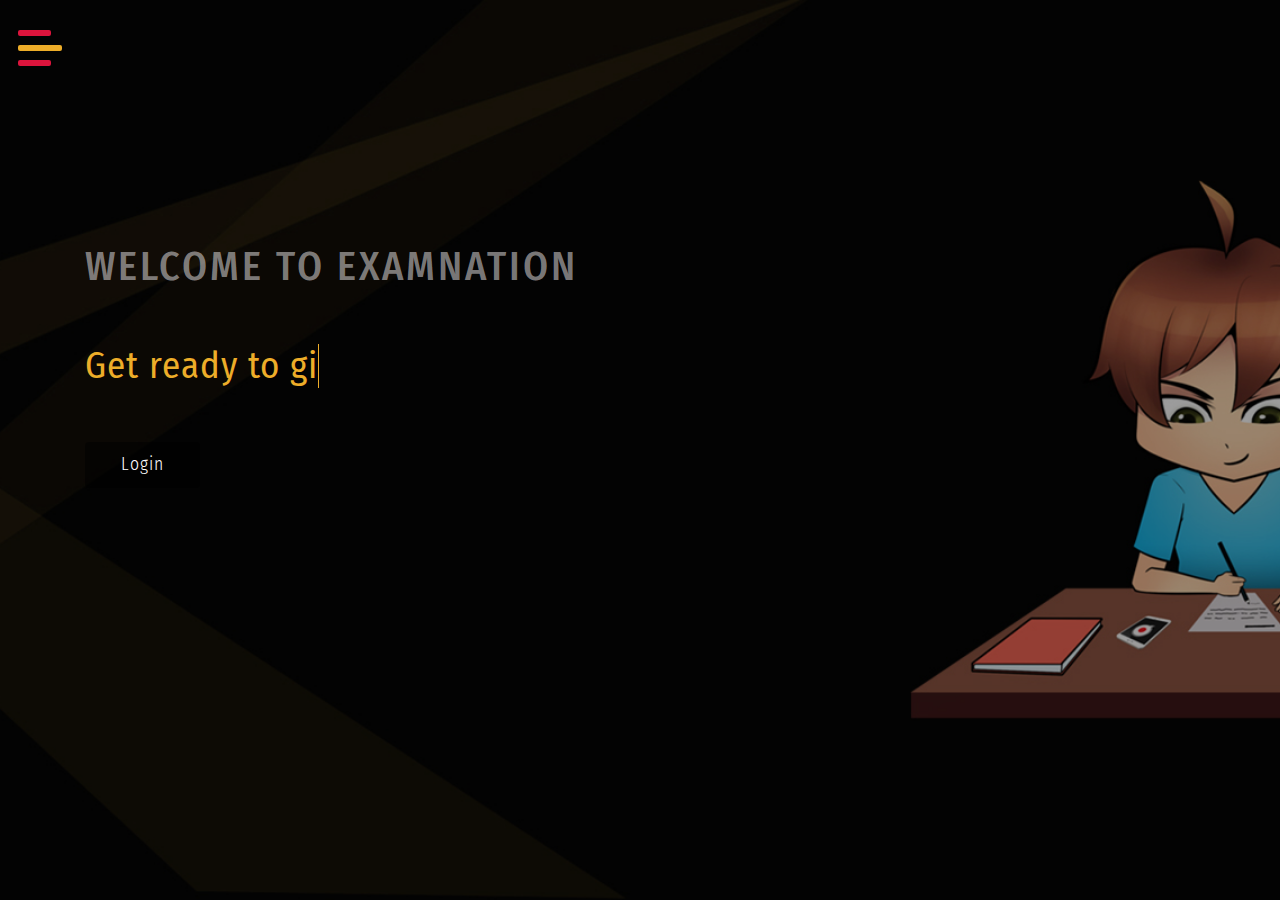
<file: index.html>
<!DOCTYPE html>
<html lang="zxx">

<head>
    <title>ExamNation</title>
    <link rel = "icon" href = "https://img.icons8.com/officel/16/000000/test-passed.png" type = "image/x-icon">
    <meta name="viewport" content="width=device-width, initial-scale=1">
    <meta charset="utf-8" />
    <script>
        addEventListener("load", function () {
            setTimeout(hideURLbar, 0);
        }, false);

        function hideURLbar() {
            window.scrollTo(0, 1);
        }
    </script>
    <!-- Custom Theme files -->
    <link href="css/bootstrap.css" type="text/css" rel="stylesheet" media="all">
    <link href="css/style.css" type="text/css" rel="stylesheet" media="all">
    <!-- nav -->
    <link href="css/menufullpage.css" rel="stylesheet">
    <!-- font-awesome icons -->
    <link href="css/fontawesome-all.min.css" rel="stylesheet">
    <!-- //Custom Theme files -->
    <!-- online-fonts -->
    <link href="//fonts.googleapis.com/css?family=Fira+Sans+Condensed:100,100i,200,200i,300,300i,400,400i,500,500i,600,600i,700,700i,800,800i,900,900i"
        rel="stylesheet">
    <!-- //online-fonts -->
</head>

<body>
    <!-- header -->
    <header>
        <!--nav -->
        <a href="#menu" class="menu-link">
            <span>toggle menu</span>
        </a>
        <nav id="menu" class="panel">
            <ul>
                <li>
                    <a href="index.html" class="active">Home</a>
                </li>
                <li>
                    <a href="student_dashboard.html">Student Home</a>
                </li>
                <li>
                    <a href="faculty_dashboard.html">Faculty Home</a>
                </li>
                <li>
                    <a href="login.html">Login</a>
                </li>
            </ul>
        </nav>
        <!-- //nav -->
        <!-- logo -->
        <!-- //logo -->
    </header>
    <!-- //header -->
    <!-- banner -->
    <section class="slide-wrapper">
        <!-- banner slide -->
        <div class="agile_banner bg1">
            <div class="layer">
                <div class="container">
                    <div class="banner_text_wthree">
                        <div class="d-flex">
                            <h1>welcome to </h1>
                            <h2>&nbsp;ExamNation</h2>
                        </div>
                        <div id="text" class="banner_text_w3ls my-md-5 my-3"></div>
                        <ul class="list-inline bnr_list_w3">
                            <li class="list-inline-item">
                                <a class="btn  text-white  scroll" href="login.html">Login</a>
                            </li>
                        </ul>
                    </div>
                </div>
            </div>
        </div>
    </section>
    <!-- //banner-->
    <!-- js -->
    <script src="js/jquery-2.2.3.min.js"></script>
    <!-- //js -->
    <!-- few java snippets-->
    <script src="js/strive.js"></script>
    <!-- banner text animation -->
       <script>
        //text effect

        document.addEventListener('DOMContentLoaded', function (event) {

            var dataText = [
                "Get ready to give exam online!",
                "Online Exam Portal",
                "Simple and Intractive",
                "Login to Continue !"
            ];

            // type one text in the typwriter
            // keeps calling itself until the text is finished
            function typeWriter(text, i, fnCallback) {
                // chekc if text isn't finished yet
                if (i < (text.length)) {
                    // add next character to h1
                    document.getElementById("text").innerHTML = text.substring(0, i + 1) +
                        '<span aria-hidden="true" class="banner_text_w3ls"></span>';

                    // wait for a while and call this function again for next character
                    setTimeout(function () {
                        typeWriter(text, i + 1, fnCallback)
                    }, 50);
                }
                // text finished, call callback if there is a callback function
                else if (typeof fnCallback == 'function') {
                    // call callback after timeout
                    setTimeout(fnCallback, 1000);
                }
            }
            // start a typewriter animation for a text in the dataText array
            function StartTextAnimation(i) {
                // check if dataText[i] exists
                if (i < dataText[i].length) {
                    // text exists! start typewriter animation
                    typeWriter(dataText[i], 0, function () {
                        // after callback (and whole text has been animated), start next text
                        StartTextAnimation(i + 1);
                    });
                }
            }
            // start the text animation
            StartTextAnimation(0);
        });
    </script>

    <!-- //banner text animation -->
    <!-- nav -->
    <script src="js/menuFullpage.min.js"></script>
    <!-- //nav -->
    <!-- smooth scroll -->
    <script src="js/SmoothScroll.min.js "></script>
    <!-- Bootstrap Core JavaScript -->
    <script src="js/bootstrap.js"></script>
</body>

</html>
</file>
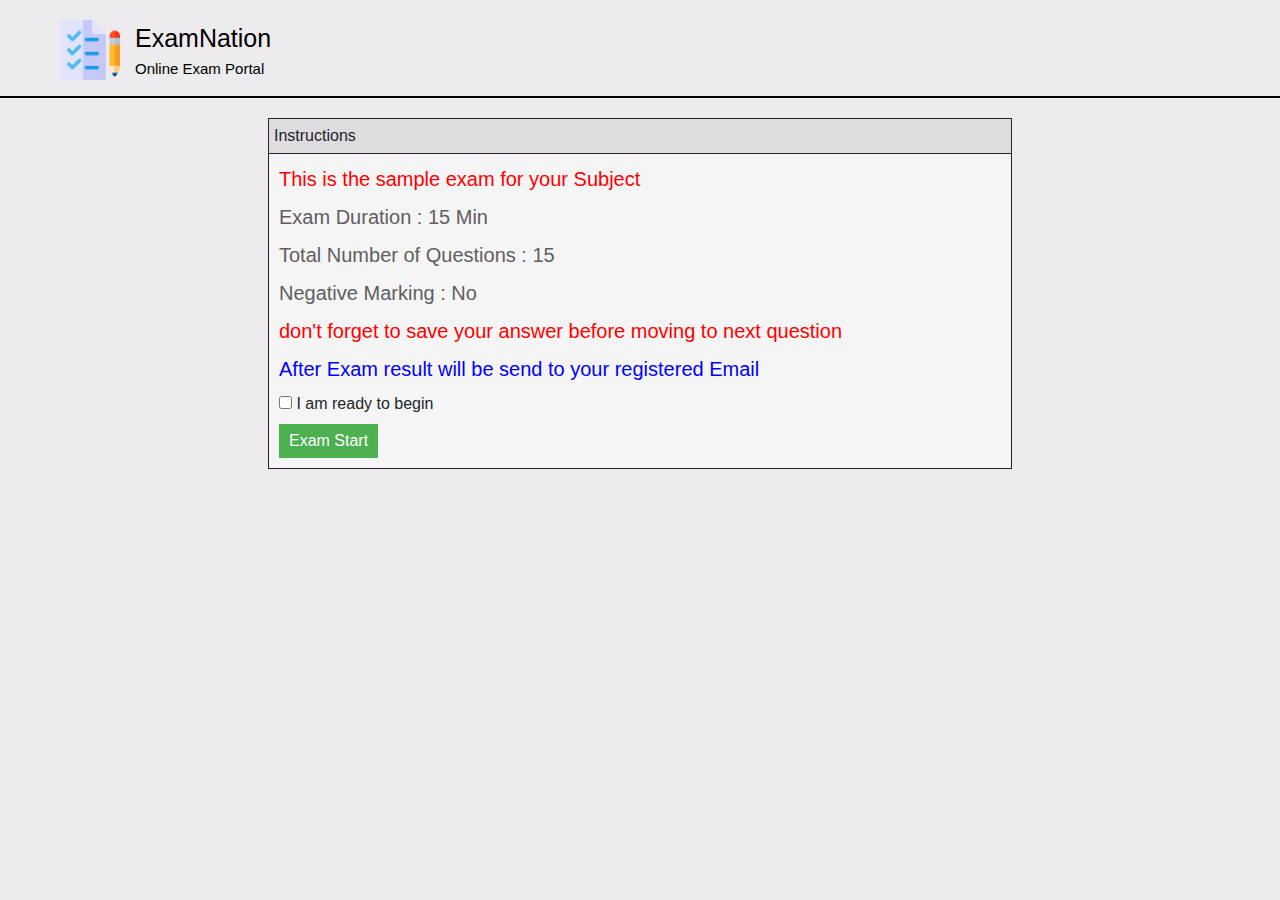
<file: exams/instructions/index.html>
<!DOCTYPE html>
<html>

<head>
    <meta charset="utf-8">
    <meta name="viewport" content="width=device-width, initial-scale=1.0, shrink-to-fit=no">
    <title>Instructions - ExamNation</title>
    <link rel = "icon" href = "https://img.icons8.com/officel/16/000000/test-passed.png" type = "image/x-icon">
    <script src="https://ajax.googleapis.com/ajax/libs/jquery/3.3.1/jquery.min.js"></script>
    <link rel="stylesheet" href="assets/bootstrap/css/bootstrap.min.css">
    <link rel="stylesheet" href="assets/css/styles.css">
</head>
<body>
    <div class="nav">
        <img src="assets/img/exam.png"/>
        <a href="#">ExamNation <p>Online Exam Portal</p></a>
    </div>
    <div class="bar-line"></div>
    <div class="main-view">
        <div class="elements">
            <div class="top-content">
                <label>Instructions</label>
            </div>
            <div class="bottom-content">
                <div class="items">
                    <label class="warning">This is the sample exam for your Subject</label>
                    <br>
                    <label class="text">Exam Duration : 15 Min</label><br>
                    <label class="text">Total Number of Questions : 15</label><br>
                    <label class="text">Negative Marking : No</label><br>
                    <label class="warning">don't forget to save your answer before moving to next question</label><br>
                    <label class="confirm">After Exam result will be send to your registered Email</label><br>
                    <input type="checkbox" name="checkbox" class="check-box">
                    <label for="checkbox" class="text-checkbox">I am ready to begin</label><br>
                    <button type="submit" class="exam-start" id="btn">Exam Start</button>
                </div>

            </div>
        </div>
    </div>
    <script>
                $(document).ready(function() {
                    $("#btn").click(function() {
                        if ($("input[type=checkbox]").is(
                          ":checked")) {
                            window.location = "../start/index.html";
                        } else {
                            alert("Please agree the statement !");
                        }
                    });
                });

    </script>
    <script src="assets/js/jquery.min.js"></script>
    <script src="assets/bootstrap/js/bootstrap.min.js"></script>
</body>

</html>
</file>
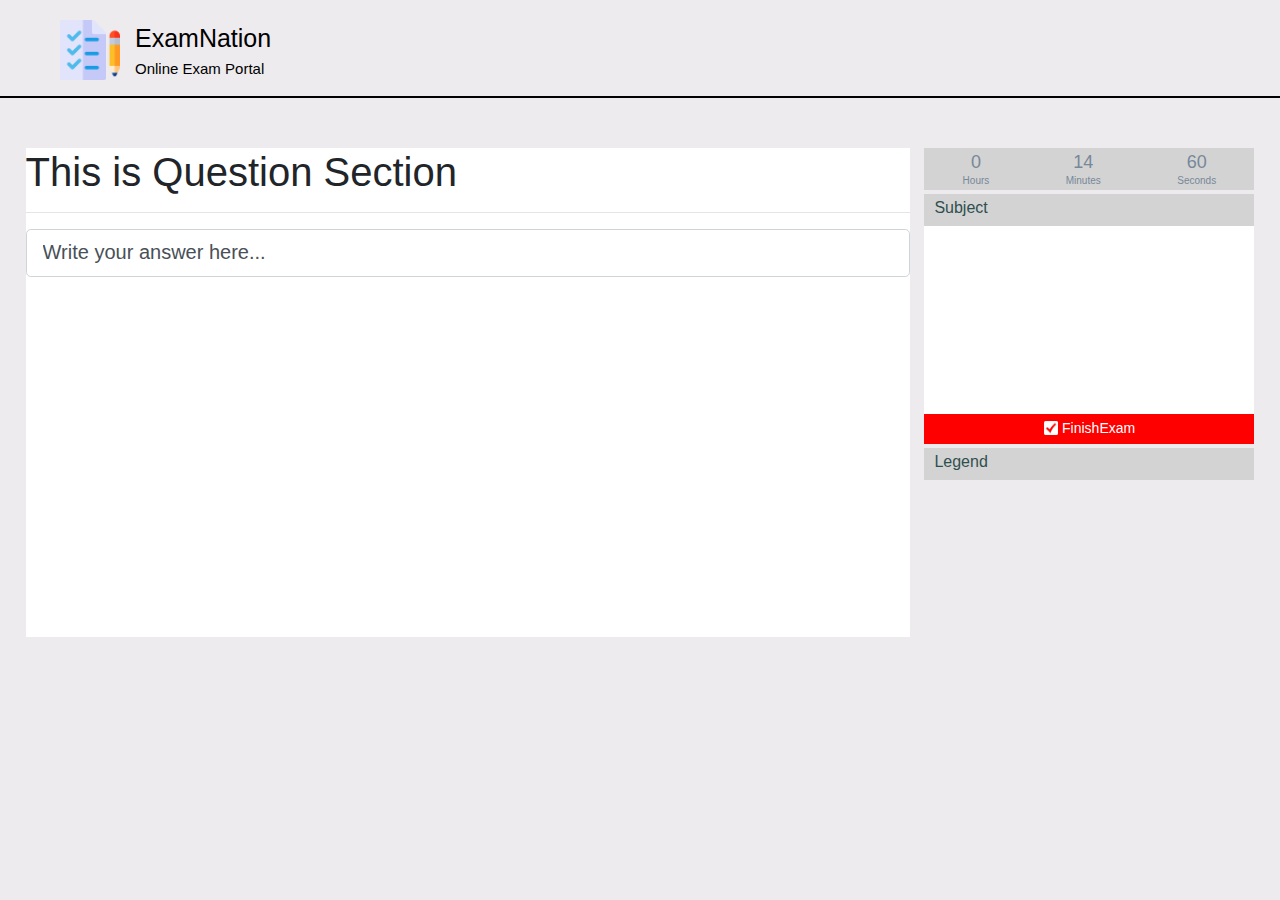
<file: exams/start/index.html>
<!DOCTYPE html>
<html>

<head runat="server">
    <meta charset="utf-8">
    <meta name="viewport" content="width=device-width, initial-scale=1.0, shrink-to-fit=no">
    <title>Exam - ExamNation</title>
    <link rel = "icon" href = "https://img.icons8.com/officel/16/000000/test-passed.png" type = "image/x-icon">
    <script src="https://ajax.googleapis.com/ajax/libs/jquery/3.3.1/jquery.min.js"></script>
    <link rel="stylesheet" href="assets/bootstrap/css/bootstrap.min.css">
    <link rel="stylesheet" href="assets/css/styles.css">
</head>
<body onload="f2()">
    <div class="nav">
        <img src="assets/img/exam.png"/>
        <a href="#">ExamNation <p>Online Exam Portal</p></a>
    </div>
    <div class="bar-line"></div>
    <main>
        <div class="div-left">
           <div class="upper-left-div">
        <h1>This is Question Section</h1>
      </div>
      <hr style="border-decoration:none">
      <div class="lower-left-div">

        <div class="input-group input-group-lg">

          <input type="text" class="form-control" value="Write your answer here..." aria-label="Sizing example input" aria-describedby="inputGroup-sizing-lg">
        </div>
      </div>

        </div>

        <div class="div-right1">
            <div class="time-var">0</div>
            <div class="time-var" id="min-field">0</div>
            <div class="time-var" id="sec-field">0</div>
            <div class="time-case">Hours</div>
            <div class="time-case">Minutes</div>
            <div class="time-case">Seconds</div>
        </div>

        <div class="div-right2">
            <div class="head-labels">
                <label>Subject</label>
            </div>
            <div class="contents">

            </div>
            <div class="exam-submit">
                <img src="assets/img/icon_check.png">
                <label>FinishExam</label>
            </div>
        </div>

        <div class="div-right3">

            <div class="head-labels">
                <label>Legend</label>
            </div>

            <div class="cam-area">
	           <video autoplay="true" id="videoElement"></video>
            </div>
        </div>
    </main>

    <script src="assets/js/main.js"></script>
    <script src="assets/js/jquery.min.js"></script>
    <script src="assets/bootstrap/js/bootstrap.min.js"></script>

</body>

</html>
</file>
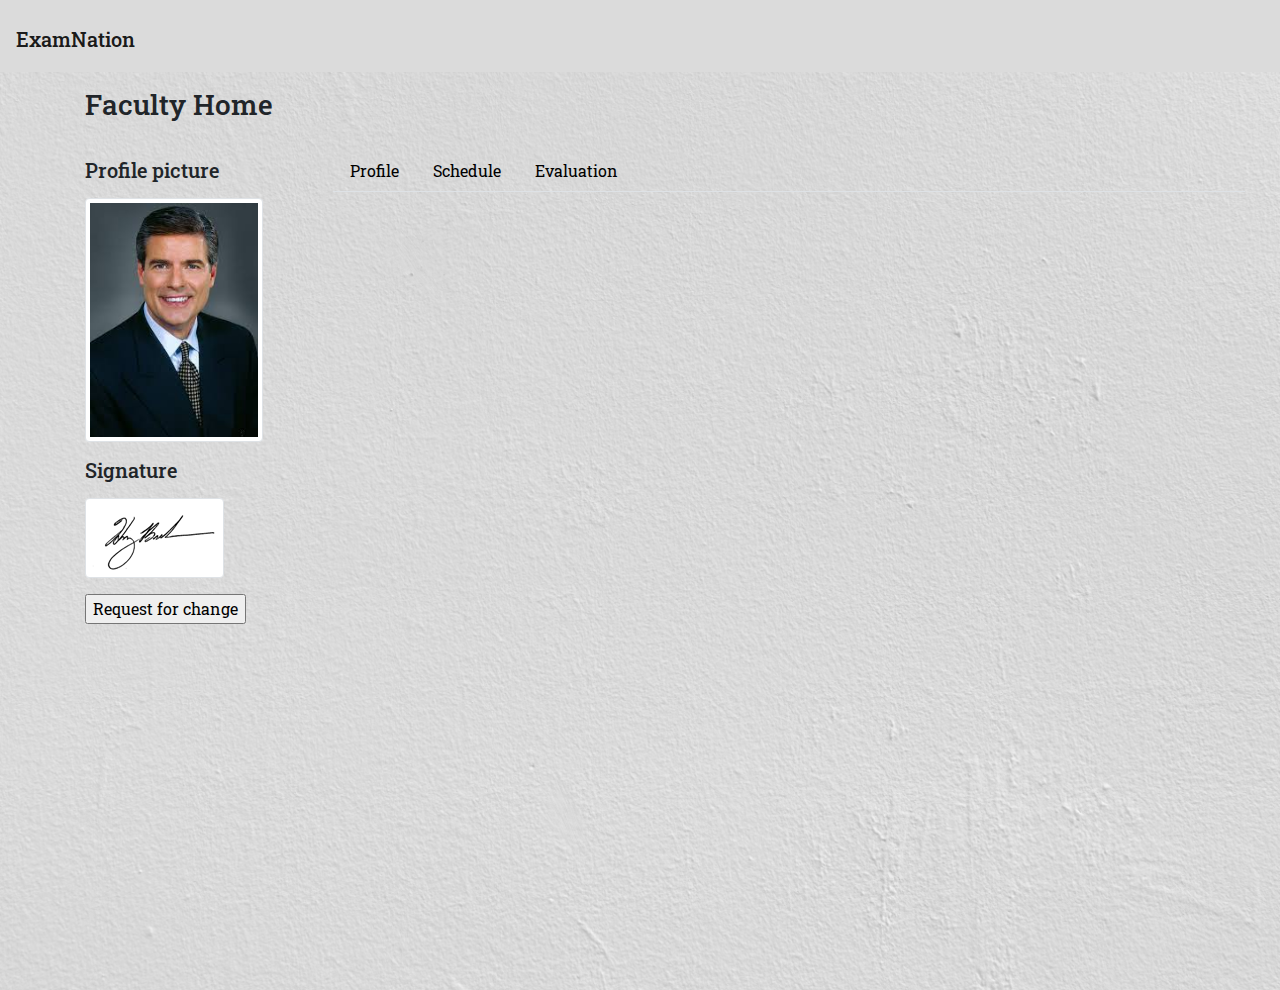
<file: faculty_dashboard.html>
<!DOCTYPE html>
<html lang="en" dir="ltr">
  <head>
    <meta charset="utf-8">
    <title>Faculty Home</title>
    <link href="https://fonts.googleapis.com/css2?family=Roboto+Slab:wght@900&display=swap" rel="stylesheet">
    <link rel="stylesheet" href="https://stackpath.bootstrapcdn.com/bootstrap/4.4.1/css/bootstrap.min.css" integrity="sha384-Vkoo8x4CGsO3+Hhxv8T/Q5PaXtkKtu6ug5TOeNV6gBiFeWPGFN9MuhOf23Q9Ifjh" crossorigin="anonymous">
  </head>
  <style media="screen">
  .bgimg{
    background: url(img/bg_all.jpg);
    width: 100%;
    height: 110%;
    background-position: center;
    background-size: cover;
    position: absolute;
    background-repeat: no-repeat;
  }
  body{

      font-family: 'Roboto Slab', serif;

    }
    .Change_Request{
    margin-top: 50px;

    }
    .img-thumbnail{
      margin-bottom: 100px;

    }
    h5{
      margin-top: 1000px;
    margin-bottom: 20px;

    }
  </style>
  <body>
    <div class="bgimg">
      <div class="header" >
        <nav class="navbar navbar-expand-lg navbar-light" style="background-color:#dbdbdb">
          <h1><a class="navbar-brand" href="index.html">ExamNation</a></h1>
        </nav>

      </div>
      <div class="copy-container mb-2 mt-3" style="margin-left:85px">
        <h3 >Faculty Home</h3>
      </div>

      <div class="full-container bg-transparent ">
        <div class="row">
          <div class="left-container bg-transparent col-lg-3 " style="padding:20px 50px 20px 100px">
            <h5 class="mb-2 mt-2">Profile picture</h5>
            <img src="img/picture image.jpg" alt="..." class="img-thumbnail mb-2 mt-2">

            <h5 class="mb-2 mt-2">Signature</h5>

            <img  src="img/sign.png" alt="..." class="img-thumbnail mb-2 mt-2">
              <br>
            <input class="Change_Request md-2 mt-2" type="submit" value= "Request for change">
          </div>
          <div class="right-container bg-transparent col-lg-9 " style="padding:20px 50px 20px 20px">
            <ul class="nav nav-tabs">
              <li class="nav-item">
                <a class="nav-link " id="profile-tab" data-toggle="tab" href="#profile" role="tab" aria-controls="profile" aria-selected="false" style="color:black;">Profile</a>
              </li>
              <li class="nav-item">
                <a class="nav-link" id="schedule-tab" data-toggle="tab" href="#schedule" role="tab" aria-controls="schedule" aria-selected="false" style="color:black;" >Schedule</a>
              </li>
              <li class="nav-item">
                <a class="nav-link" id="evaluation-tab" data-toggle="tab" href="#evaluation" role="tab" aria-controls="evaluation" aria-selected="false" style="color:black;" >Evaluation</a>
              </li>

            </ul>
            <div class="tab-content">
              <div class="tab-pane fade" id="profile" role="tabpanel" aria-labelledby="profile-tab">this is profile tab</div>
              <div class="tab-pane fade" id="schedule" role="tabpanel" aria-labelledby="schedule-tab"> this is the schedule tab</div>
              <div class="tab-pane fade" id="evaluation" role="tabpanel" aria-labelledby="evaluation-tab"> this is the evaluation tab</div>

            </div>
          </div>

        </div>
      </div>
    </div>





    <script src="https://code.jquery.com/jquery-3.4.1.slim.min.js" integrity="sha384-J6qa4849blE2+poT4WnyKhv5vZF5SrPo0iEjwBvKU7imGFAV0wwj1yYfoRSJoZ+n" crossorigin="anonymous"></script>
    <script src="https://cdn.jsdelivr.net/npm/popper.js@1.16.0/dist/umd/popper.min.js" integrity="sha384-Q6E9RHvbIyZFJoft+2mJbHaEWldlvI9IOYy5n3zV9zzTtmI3UksdQRVvoxMfooAo" crossorigin="anonymous"></script>
    <script src="https://stackpath.bootstrapcdn.com/bootstrap/4.4.1/js/bootstrap.min.js" integrity="sha384-wfSDF2E50Y2D1uUdj0O3uMBJnjuUD4Ih7YwaYd1iqfktj0Uod8GCExl3Og8ifwB6" crossorigin="anonymous"></script>

  </body>
</html>
</file>
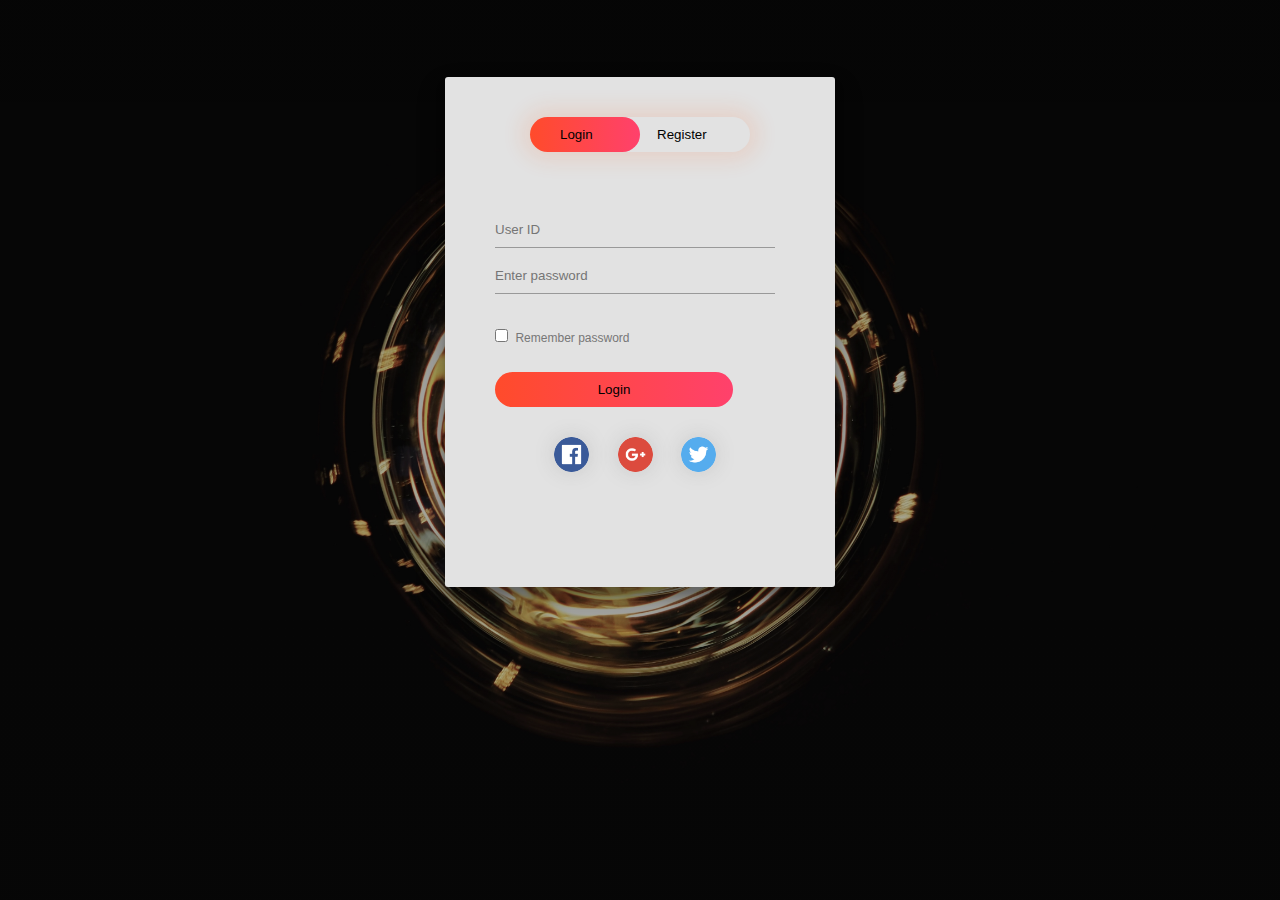
<file: login.html>
<!DOCTYPE html>
<html lang="en" dir="ltr">
  <head>
    <meta charset="utf-8">
    <meta name="viewport" content="width=device-width,initial-scale=1.0">
    <title>Login ExamNation</title>
    <link rel = "icon" href = "https://img.icons8.com/officel/16/000000/test-passed.png" type = "image/x-icon">
    <link rel="stylesheet" href="css/login.css">
  </head>
  <body>
    <div class="main-content">
      <div class="form-box">
        <div class="button-box">
          <div id="btn"></div>
          <button type="button" class="toggle-btn" onclick="login()">Login</button>
          <button type="button" class="toggle-btn" onclick="register()">Register</button>
        </div>

        <form id="login" class="input-group" action="exams/instructions/index.html">
          <input type="text" class="input-field" placeholder="User ID" required>
          <input type="password" class="input-field" placeholder="Enter password" required>
          <input type="checkbox" name="checkbox" class="check-box">
          <label for="checkbox">Remember password</label>
          <button type="submit" class="submit-btn">Login</button>
          <div class="social-icons">
            <img src="img/icon_facebook.png" alt="">
            <img src="img/icon_google.png" alt="">
            <img src="img/icon_twitter.png" alt="">
          </div>
        </form>
        <form id="register" class="input-group" action="login.html">
          <input type="text" class="input-field" placeholder="User ID" required>
          <input type="email" class="input-field" placeholder="Email ID" required>
          <input type="password" class="input-field" placeholder="Enter password" required>
          <input type="checkbox" name="checkbox" class="check-box">
          <label for="checkbox">I agree with the Terms and Conditons</label>
          <button type="submit" class="submit-btn">Register</button>
          <div class="social-icons">
            <img src="img/icon_facebook.png" alt="">
            <img src="img/icon_google.png" alt="">
            <img src="img/icon_twitter.png" alt="">
          </div>
        </form>
      </div>

    </div>

    <script src="js/login.js"></script>
  </body>
</html>
</file>
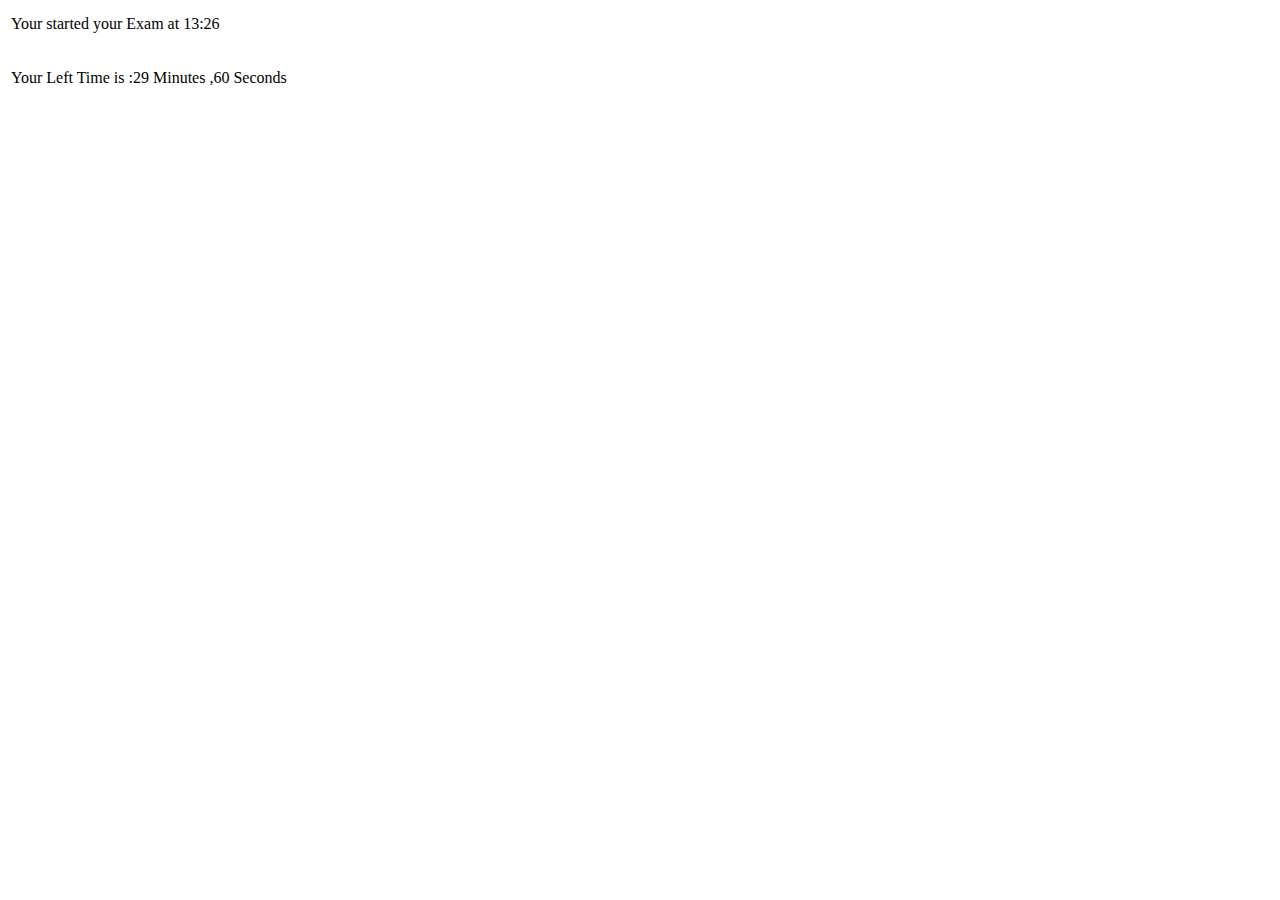
<file: timer.html>
<html xmlns="http://www.w3.org/1999/xhtml">
<head runat="server">
    <title></title>
    <script language ="javascript" >
        var tim;

        var min = 30;
        var sec = 00;
        var f = new Date();
        function f1() {
            f2();
            document.getElementById("starttime").innerHTML = "Your started your Exam at " + f.getHours() + ":" + f.getMinutes();


        }
        function f2() {
            if (parseInt(sec) > 0) {
                sec = parseInt(sec) - 1;
                document.getElementById("showtime").innerHTML = "Your Left Time  is :"+min+" Minutes ," + sec+" Seconds";
                tim = setTimeout("f2()", 1000);
            }
            else {
                if (parseInt(sec) == 0) {
                    min = parseInt(min) - 1;
                    if (parseInt(min) == 0) {
                        clearTimeout(tim);
                        location.href = "default5.aspx";
                    }
                    else {
                        sec = 60;
                        document.getElementById("showtime").innerHTML = "Your Left Time  is :" + min + " Minutes ," + sec + " Seconds";
                        tim = setTimeout("f2()", 1000);
                    }
                }

            }
        }
    </script>
</head>
<body onload="f1()" >
    <form id="form1" runat="server">
    <div>
      <table width="100%" align="center">
        <tr>
          <td colspan="2">
          </td>
        </tr>
        <tr>
          <td>
            <div id="starttime"></div><br />
            <div id="endtime"></div><br />
            <div id="showtime"></div>
          </td>
        </tr>
        <tr>
          <td>

              <br />


          </td>

        </tr>
      </table>
      <br />


    </div>
    </form>
</body>
</html>
</file>
<file: css/style.css>
body {
    margin: 0;
    font-family: 'Fira Sans Condensed', sans-serif;
    background: #fff;
}

body a,
.slider-info a {
    transition: 0.5s all;
    -webkit-transition: 0.5s all;
    -moz-transition: 0.5s all;
    -o-transition: 0.5s all;
    -ms-transition: 0.5s all;
    text-decoration: none;
    outline: none;
}

h1,
h2,
h3,
h4,
h5,
h6 {
    margin: 0;
    font-family: 'Fira Sans Condensed', sans-serif;
}

p {
    margin: 0;
    color: #777;
    font-size: 1em;
    line-height: 1.6;
}

ul {
    margin: 0;
    padding: 0;
}

ul {
    list-style-type: none;
}

body a:hover {
    text-decoration: none;
}

body a:focus {
    outline: none;
    text-decoration: none;
}

/* nav */

header {
    position: relative;
}

.logo_wthree a {
    color: #fff;
    letter-spacing: 1px;
    border: 1px solid transparent;
    position: absolute;
    top: 15px;
    display: block;
    left: 48%;
    text-transform: capitalize;
    width: auto;
    z-index: 1;
}

.logo_wthree a i {
    font-size: 4em;
}

/* /nav */

.block {
    width: 70px;
    display: block;
    height: 2px;
    background: #dba539;
    background: -moz-linear-gradient(-45deg, #e55d87 0%, #5fc3e4 100%);
    background: -webkit-linear-gradient(-45deg, #dba539 0%, #dc143c 100%);
    background: linear-gradient(135deg, #dba539 0%, #dc143c 100%);
}

/* banner */

.layer {
    background: rgba(25, 98, 106, 0.23);
    background: rgba(0, 0, 0, 0.39);
    padding: 19vw 0 0;
    min-height: 100vh;
}

.agile_banner.bg1 {
    background: url(../img/bg.jpg) center no-repeat;
    background-size: cover;
    -webkit-background-size: cover;
    -moz-background-size: cover;
    -o-background-size: cover;
    -ms-background-size: cover;
    background-size: cover;
}

.banner_text_wthree h1,
.banner_text_wthree h2 {
    text-transform: uppercase;
    color: rgba(212, 209, 209, 0.59);
    letter-spacing: 3px;
    font-size: 2.5em;
}

ul.list-inline.bnr_list_w3 li a,
a.btn-slide {
    text-transform: capitalize;
    letter-spacing: 1px;
    font-size: 1.1em;
    background: rgba(0, 0, 0, 0.46);
    padding: 0.5em 2em;
    border: 1px solid transparent;
    font-weight: 300;
}

ul.list-inline.bnr_list_w3 li a:hover,
a.btn-slide:hover {
    -webkit-transition: border 3s ease;
    -moz-transition: border 3s ease;
    -o-transition: border 3s ease;
    -ms-transition: border 3s ease;
    transition: border 3s ease;
    border: 1px solid #fff;
}

.bg-dark {
    background-color: #171209 !important;
}

/* //banner */

/* type writer */

#text {
    font-size: 2.3em;
    color: #edad29;
    letter-spacing: 1px;
}

span.banner_text_w3ls {
    border-right: .05em solid;
    animation: caret 1s steps(1) infinite;
}

@keyframes caret {
    50% {
        border-color: transparent;
    }
}

/* -- Responsive code -- */
@media screen and (max-width: 1280px) {
    #menu ul {
        margin-top: 100px;
    }
}
@media screen and (max-width: 900px) {
    h1.sec-title-w3 {
        letter-spacing: 1px;
    }
    .checkbox-label {
        padding: 15px 0;
    }
    .icon i {
        width: 50px;
        height: 50px;
        line-height: 50px;
    }
    .layer {
        padding: 26vw 0 0;
    }
    .agile_banner.bg1 {
        background-position: right;
    }
}

@media screen and (max-width: 800px) {
    .profile-title {
        font-size: 3.2em;
        top: 12%;
    }
    .banner_text_wthree h1,
    .banner_text_wthree h2 {
        letter-spacing: 1px;
        font-size: 2.2em;
    }
}

@media screen and (max-width: 768px) {
    #text {
        font-size: 2em;
    }
}
/* -- //Responsive code -- */
</file>
<file: css/menufullpage.css>
/* ==========================
   MENU FULLPAGE CSS
========================== */

.panel {
    position: fixed;
    left: -100%;
    /*left or right and the width of your navigation panel*/
    width: 100%;
    /*should match the above value*/
}

.menu-link i {
    text-decoration: none;
    font-size: 40px;
    color: #fff;
}

#menu {
    background: rgba(33, 33, 33, 0.6);
    z-index: 998;
}

#menu ul {
    margin-top: 150px;
}

#menu li {
    text-align: center;
    transition: all 0.4s ease;
    padding: 20px 0;
}

#menu li a {
    color: #fff;
    font-size: 23px;
    letter-spacing: 1px;
    text-decoration: none;
    text-transform: uppercase;
    padding: 20px 0;
}

#menu li a.active {
    color: #edad29;
}

#menu li a:hover {
    color: #edad29;
}

.menu-link {
    z-index: 999;
    display: block;
    position: fixed;
    top: 0;
    left: 0;
    overflow: hidden;
    margin: 0;
    padding: 0;
    width: 80px;
    height: 80px;
    font-size: 0;
    text-indent: -9999px;
    -webkit-appearance: none;
    -moz-appearance: none;
    appearance: none;
    box-shadow: none;
    border-radius: none;
    border: none;
    cursor: pointer;
    -webkit-transition: background 0.3s;
    transition: background 0.3s;
    background-color: transparent;
}

.menu-link:focus {
    outline: none;
}

.menu-link span {
    display: block;
    position: absolute;
    top: 45px;
    left: 18px;
    right: 18px;
    height: 6px;
    border-radius: 2px;
    background: #edad29;
    -webkit-transition: background 0 0.3s;
    transition: background 0 0.3s;
}

.menu-link span::before,
.menu-link span::after {
    position: absolute;
    display: block;
    left: 0;
    width: 76%;
    height: 6px;
    border-radius: 2px;
    background-color: #dc143c;
    content: "";
    -webkit-transition-duration: 0.3s, 0.3s;
    transition-duration: 0.3s, 0.3s;
    -webkit-transition-delay: 0.3s, 0;
    transition-delay: 0.3s, 0;
}

.menu-link span::before {
    top: -15px;
    -webkit-transition-property: top, -webkit-transform;
    transition-property: top, transform;
}

.menu-link span::after {
    bottom: -15px;
    -webkit-transition-property: bottom, -webkit-transform;
    transition-property: bottom, transform;
}

/* active state, i.e. menu open */

.menu-open {
    background-color: transparent;
}

.menu-open span {
    background: none;
}

.menu-open span::before {
    top: 0;
    -webkit-transform: rotate(45deg);
    -ms-transform: rotate(45deg);
    transform: rotate(45deg);
}

.menu-open span::after {
    bottom: 0;
    -webkit-transform: rotate(-45deg);
    -ms-transform: rotate(-45deg);
    transform: rotate(-45deg);
}

.menu-open span::before,
.menu-open span::after {
    -webkit-transition-delay: 0, 0.5s;
    transition-delay: 0, 0.5s;
}

@media screen and (max-width: 1440px) {
    #menu ul {
        margin-top: 100px;
    }
}

@media screen and (max-width: 991px) {
    #menu li a {
        font-size: 20px;
    }
}

@media screen and (max-width:800px) {
    #menu li {
        padding: 15px 0;
    }
    #menu ul {
        margin-top: 140px;
    }
}

@media screen and (max-width:480px) {
    .menu-link {
        width: 70px;
    }

}
</file>
<file: exams/instructions/assets/css/styles.css>
body{
    background-color: #edebed;
}
.nav{
    margin-top: 20px;
    margin-left: 60px;
}
.nav img{
    height: 60px;
    margin-right: 15px;
}
.nav a{

    font-size: 25px;
    color: black;
    text-decoration: none;
}
.nav a:hover{

    font-size: 26px;
    color:darkorange;
    transition: .5s;
    text-decoration: none;
}
.nav a p{
    font-size: 15px;
}
.bar-line{
    height: 1.5px;
    background-color: black;
}
.main-view {
    margin: 20px;
    display: flex;
    justify-content: center;
    align-items: center;


}
.elements {
    width: 60%;
}

.top-content{
    border-style:solid;
    border-width: 1px;
    background-color:#dedcde;
}
.top-content label{
    margin: 5px;
}
.bottom-content{
    border-left: solid;
    border-right: solid;
    border-bottom: solid;
    border-width: 1px;
    background-color: whitesmoke;
}
.items{
    padding: 10px;
}
.text{
    color: #615d61;
    font-size: 20px;
}
.warning{
    color: red;
    font-size: 20px;
}
.confirm{
  color: blue;
  font-size: 20px;
}
.exam-start{
    cursor: pointer;
    background-color: #4CAF50;
    border: none;
    color: white;
    padding: 5px 10px;
    text-align: center;
    text-decoration: none;
    display: inline-block;
    font-size: 16px;
}

.text-checkbox{

}
</file>
<file: exams/start/assets/css/styles.css>
body{
    margin: 0;
    padding: 0;
    box-sizing: border-box;
    background-color: #edebed;
}
.nav{
    margin-top: 20px;
    margin-left: 60px;
}
.nav img{
    height: 60px;
    margin-right: 15px;
}
.nav a{

    font-size: 25px;
    color: black;
    text-decoration: none;
}
.nav a:hover{

    font-size: 26px;
    color:darkorange;
    transition: .5s;
    text-decoration: none;
}
.nav a p{
    font-size: 15px;
}
.bar-line{
    height: 1.5px;
    background-color: black;
}

main{
    width: 96%;
    margin: 50px auto;
    display: grid;
    grid-template-rows: 42px 250px auto;
    grid-template-columns: auto 330px;
    grid-gap: 4px;
}

.div-left{
    margin-right: 10px;
    background-color: white;
    grid-row: 1/ span 3;
}
.div-right1{
    display: grid;
    background-color: lightgray;  
    grid-template-columns: auto auto auto;
}

.div-right2{
    display: grid;
    grid-template-rows: 32px auto 30px;
}

.div-right3{
    display: grid;
    grid-template-rows: 32px auto;
}

.time-var{
    margin-top: 1px;
    color: lightslategray;
    text-align: center;
    font-size: 18px;
    margin-bottom: -4px;
}

.time-case{
    color: lightslategray;
    text-align: center;
    font-size: 10px;
}


.head-labels{
    background-color: lightgrey;
}
.head-labels label{
    color: darkslategrey;
    margin-top: 2.5px;
    margin-left: 10px;
    font-size: 16px;
}

.contents{
    background-color: white;
}

.exam-submit{
    background-color: red;
    cursor: pointer;
    text-align: center;
}
.exam-submit img{
    height: 14px;
}
.exam-submit label{
    margin-top: 4px;
    font-size: 14px;
    color: white;
}
.cam-area{
    align-content: center;
    text-align: center;
}
#videoElement {
	width: 100%;
}
</file>
<file: css/login.css>
* {
  margin: 0;
  padding: 0;
  font-family: sans-serif;
}

.main-content{
  height: 100%;
  width: 100%;
  background-image: linear-gradient(rgba(0, 0, 0, 0.4), rgba(0, 0, 0, 0.3)) ,url(../img/login_banner.jpg);
  background-position: center;
  background-size: cover;
  position: absolute;
}

.form-box{
  width: 380px;
  height: 500px;
  position: relative;
  margin: 6% auto;
  background: rgb(226, 226, 226);
  padding: 5px;
  overflow: hidden;
  box-shadow: 0 14px 28px rgba(0, 0, 0, 0.25), 0 10px 10px rgba(0, 0, 0, 0.22);
  border-radius: 3px;
}

.button-box{
  width: 220px;
  margin: 35px auto;
  position: relative;
  box-shadow: 0 0 20px 9px #ff61241f;
  border-radius: 30px;
}

.toggle-btn{
  padding: 10px 30px;
  cursor: pointer;
  background: transparent;
  border: 0;
  outline: none;
  position: relative;
}

#btn {
  top: 0;
  left: 0;
  position: absolute;
  height: 100%;
  width: 110px;
  background: linear-gradient(to right, #ff4b2b, #ff416c);
  border-radius: 50px;
  transition: .5s;
}

.social-icons{
  margin: 30px auto;
  text-align: center;
}

.social-icons img{
  width: 35px;
  margin: 0 12px;
  box-shadow: 0 0 20px 0 #7f7f7f3d;
  cursor: pointer;
  border-radius: 50%;
}

.input-group{
  top: 130px;
  position: absolute;
  width: 280px;
  transition: .5s;
}

.input-field{
  width: 100%;
  padding: 10px 0;
  margin: 5px 0;
  border-top: 0;
  border-left: 0;
  border-right: 0;
  border-bottom: 1px solid #999;
  outline: none;
  background: transparent;
}

.submit-btn{
  width: 85%;
  padding: 10px 30px;
  cursor: pointer;
  display: block;
  background: linear-gradient(to right, #ff4b2b, #ff416c);
  border: 0;
  outline: none;
  border-radius: 30px;
}

.check-box{
  margin: 30px 3px 30px 0;
}

label{
  color: #777;
  font-size: 12px;
  bottom: 68px;
}

#login {
  left: 50px;
}

#register {
  left: 450px;
}
</file>
